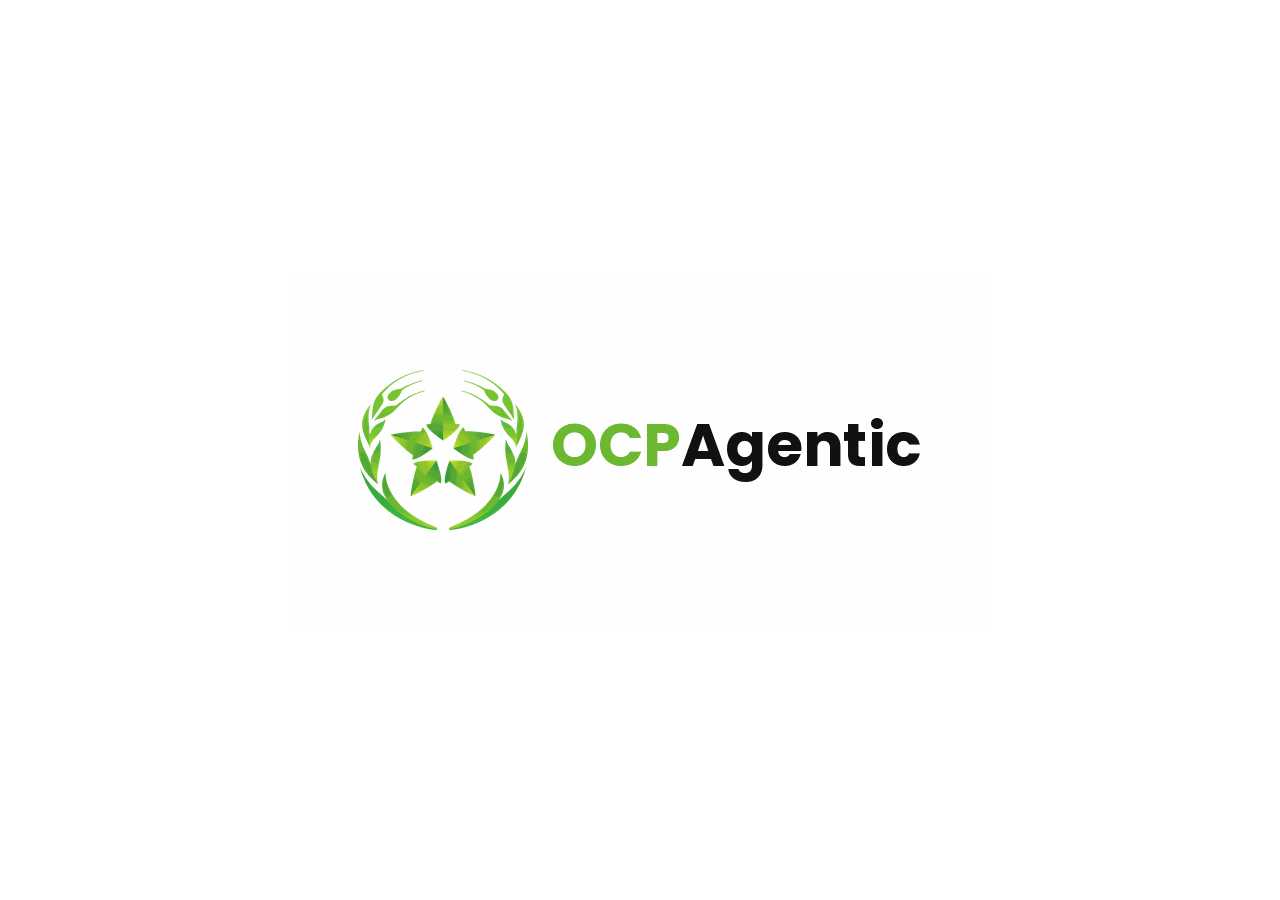
<file: index.html>
<!DOCTYPE html>
<html lang="fr">
<head>
  <meta charset="UTF-8">
  <meta name="viewport" content="width=device-width, initial-scale=1.0">
  <title>agent_stage</title>
  <style>
    * {
      margin: 0;
      padding: 0;
      box-sizing: border-box;
    }

    html, body {
      width: 100%;
      height: 100%;
      background: #ffffff;
      overflow: hidden;
    }

    #stage {
      width: 100%;
      height: 100%;
      display: flex;
      align-items: center;
      justify-content: center;
    }

    #stage img {
      max-width: 90vw;
      max-height: 90vh;
    }
  </style>
</head>
<body>
  <div id="stage">
    <img src="animation.gif" alt="animation">
  </div>

  <script>
    // Durée du GIF (41 frames, ~6000ms), configuré pour ne jouer qu'une fois.
    const ANIMATION_DURATION_MS = 6000;

    setTimeout(() => {
      window.location.href = "login.html";
    }, ANIMATION_DURATION_MS);
  </script>
</body>
</html>
</file>
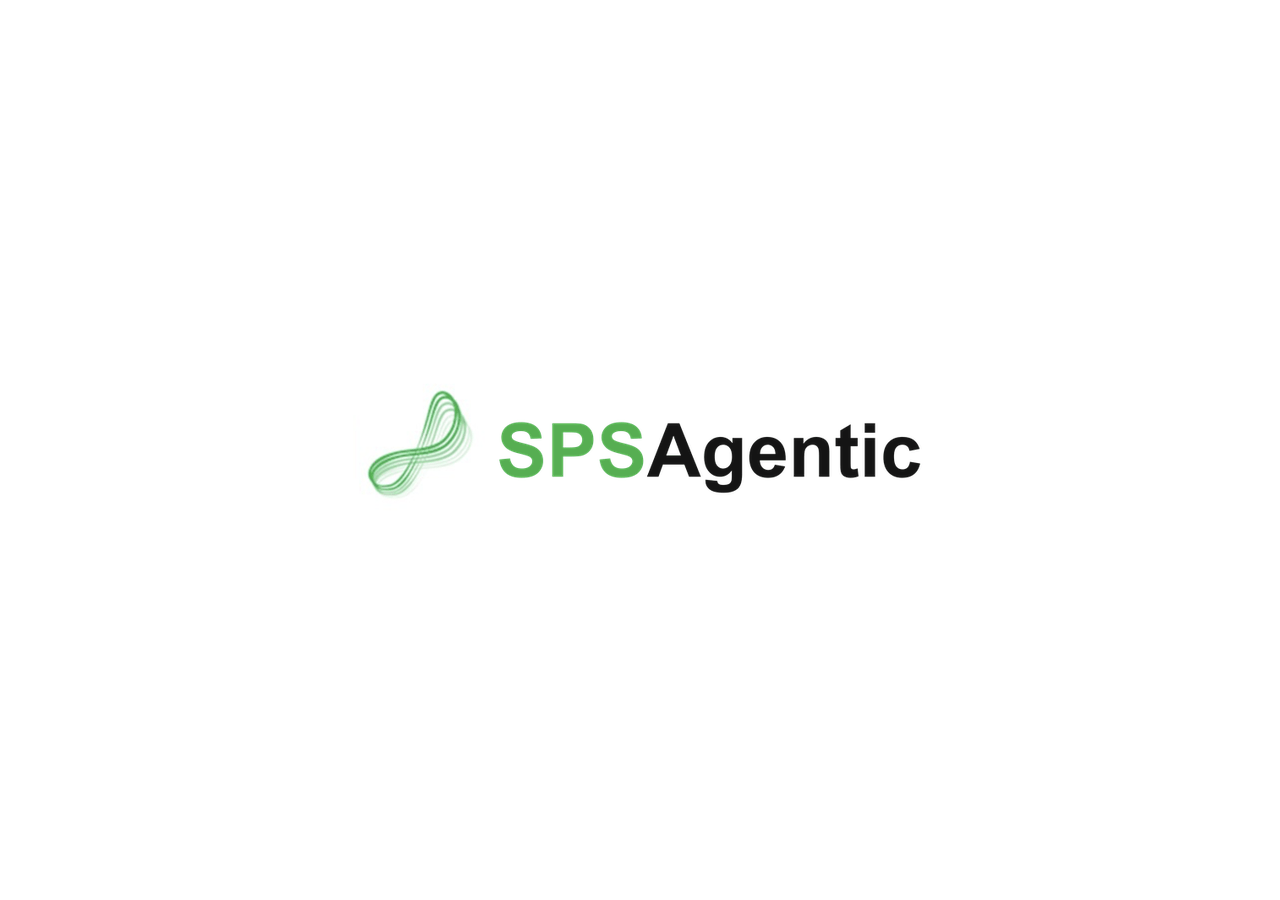
<file: backend/frontend/index.html>
<!DOCTYPE html>
<html lang="fr">
<head>
  <meta charset="UTF-8">
  <meta name="viewport" content="width=device-width, initial-scale=1.0">
  <title>agent_stage</title>
  <link rel="stylesheet" href="theme.css">
  <style>
    * {
      margin: 0;
      padding: 0;
      box-sizing: border-box;
    }

    html, body {
      width: 100%;
      height: 100%;
      /* Fond TOUJOURS blanc ici, meme en Dark Mode (demande explicite) :
         le logo termine sur un fondu vers le blanc (voir le script
         ci-dessous), donc un fond sombre casserait cet effet. theme.js
         reste charge pour que data-theme soit deja pose a l'arrivee sur
         login.html/page2.html, mais n'affecte jamais CETTE page. */
      background: #ffffff;
      overflow: hidden;
    }

    #stage {
      width: 100%;
      height: 100%;
      display: flex;
      align-items: center;
      justify-content: center;
    }

    #stage img {
      max-width: 90vw;
      max-height: 90vh;
    }
  </style>
</head>
<body>
  <div id="stage">
    <img src="animation.gif" alt="animation" id="intro-logo">
  </div>

  <script src="theme.js"></script>
  <script>
    // GIF de l'utilisateur, retravaille : assemblage puis tenue courtes
    // (les deux longs temps morts d'origine ont ete raccourcis), suivi
    // d'un seul fondu continu du logo COMPLET (icone+texte ensemble) vers
    // le blanc - plus d'etape ou le texte se retracte pour ne laisser que
    // l'icone avant de la faire disparaitre. Duree native ~2100ms.
    const ANIMATION_DURATION_MS = 2450;
    const FADE_MS = 350;

    const img = document.getElementById("intro-logo");
    const reduced = window.matchMedia && window.matchMedia("(prefers-reduced-motion: reduce)").matches;

    if (reduced) {
      // Pas de lecture d'animation : le logo statique s'affiche brievement,
      // sans mouvement, puis redirection quasi immediate - l'acces a
      // l'application n'est jamais ralenti pour finir un effet decoratif.
      img.src = "logo.png";
      setTimeout(() => { window.location.href = "login.html"; }, 400);
    } else {
      setTimeout(() => {
        img.style.transition = `opacity ${FADE_MS}ms ease`;
        img.style.opacity = "0";
      }, ANIMATION_DURATION_MS - FADE_MS);

      setTimeout(() => {
        window.location.href = "login.html";
      }, ANIMATION_DURATION_MS);
    }
  </script>
</body>
</html>
</file>
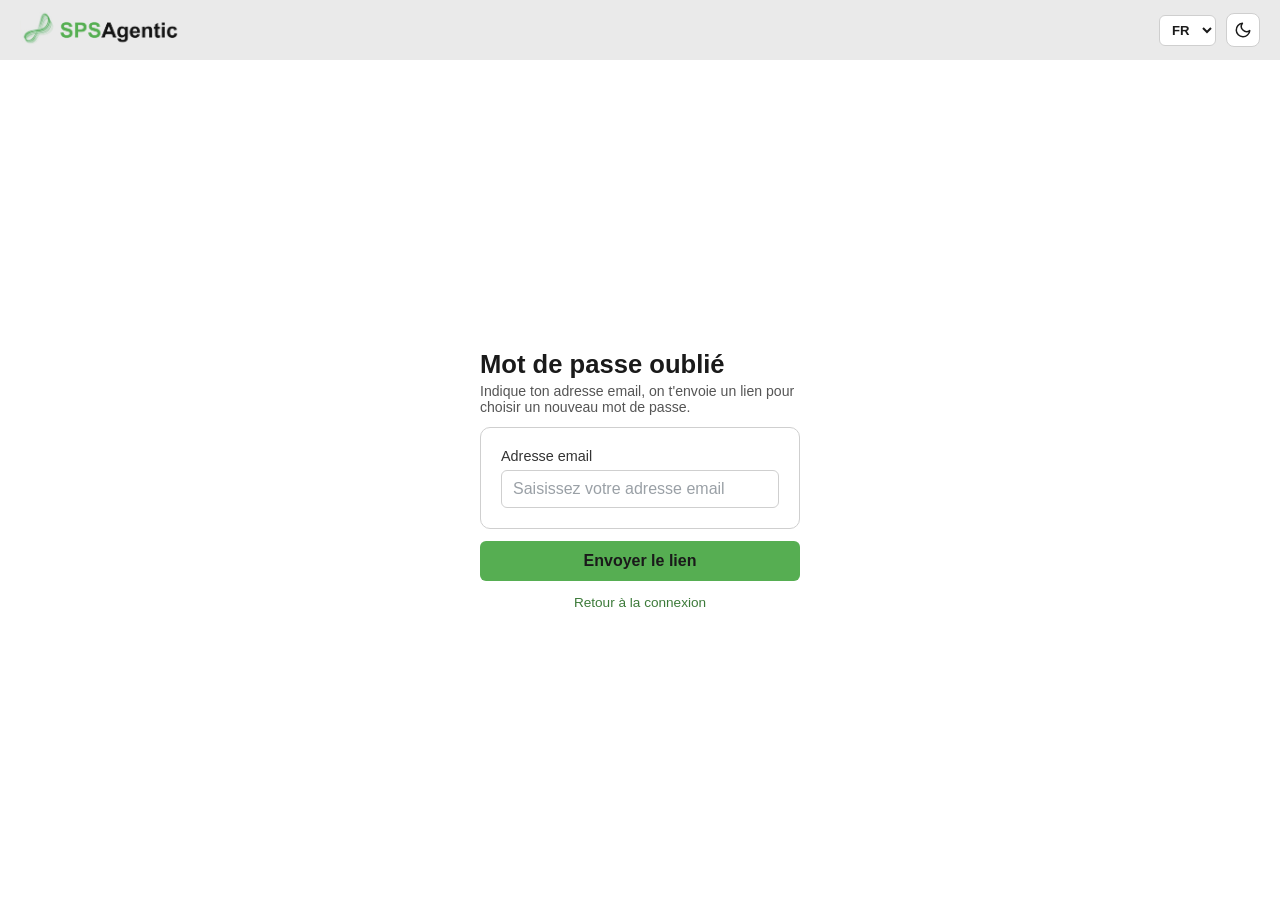
<file: backend/frontend/forgot-password.html>
<!DOCTYPE html>
<html lang="fr">
<head>
  <meta charset="UTF-8">
  <meta name="viewport" content="width=device-width, initial-scale=1.0">
  <title>Mot de passe oublié</title>
  <link rel="stylesheet" href="theme.css">
  <style>
    * { box-sizing: border-box; }

    body {
      margin: 0;
      min-height: 100vh;
      background: var(--color-bg);
      color: var(--color-text);
      display: flex;
      flex-direction: column;
      font-family: -apple-system, BlinkMacSystemFont, "Segoe UI", Roboto, Arial, sans-serif;
    }

    .top-frame {
      width: 100%;
      padding: 10px 20px;
      background: var(--color-topbar-bg);
      display: flex;
      align-items: center;
    }
    .brand { display: flex; align-items: center; gap: 12px; }
    .brand .brand-logo {
      height: 40px;
      width: auto;
      display: block;
    }

    .shell {
      flex: 1;
      display: flex;
      flex-direction: column;
      align-items: center;
      justify-content: center;
      gap: 12px;
      padding: 24px;
    }

    .frame-title {
      width: 320px;
      max-width: 100%;
      font-size: 1.6rem;
      font-weight: 700;
      color: var(--color-text);
    }
    .frame-subtitle {
      width: 320px;
      max-width: 100%;
      font-size: 0.88rem;
      color: var(--color-muted-strong);
      margin-top: -8px;
    }

    .auth-frame {
      width: 320px;
      max-width: 100%;
      border: 1px solid var(--color-border);
      border-radius: 10px;
      padding: 20px;
      display: flex;
      flex-direction: column;
    }
    .auth-frame label {
      font-size: 0.9rem;
      color: var(--color-label);
      margin-bottom: 6px;
    }
    .auth-frame input {
      font: inherit;
      padding: 9px 11px;
      border: 1px solid var(--color-border);
      border-radius: 6px;
      outline: none;
      margin-bottom: 0;
      background: var(--color-input-bg);
      color: var(--color-text);
    }
    .auth-frame input:focus { border-color: var(--color-accent-text); }
    .auth-frame input::placeholder { color: var(--color-placeholder); }

    .btn-login {
      width: 320px;
      max-width: 100%;
      font: inherit;
      font-weight: 600;
      color: var(--text-on-brand-green);
      background: var(--color-accent);
      border: 0;
      border-radius: 6px;
      padding: 11px 14px;
      cursor: pointer;
    }
    .btn-login:hover { background: var(--color-accent-hover); }
    .btn-login:disabled { background: var(--color-disabled); cursor: not-allowed; }

    .back-link {
      width: 320px;
      max-width: 100%;
      text-align: center;
    }
    .back-link a {
      font-size: 0.85rem;
      color: var(--color-accent-text);
      text-decoration: none;
    }
    .back-link a:hover { text-decoration: underline; }

    .auth-error {
      width: 320px;
      max-width: 100%;
      color: var(--color-error);
      font-size: 0.88rem;
      text-align: center;
    }
    .auth-success {
      width: 320px;
      max-width: 100%;
      color: var(--color-accent-text);
      font-size: 0.88rem;
      text-align: center;
    }

    .hidden { display: none; }
  </style>
</head>
<body>
  <script>window.AGENT_STAGE_TITLE_KEY = "forgot.title_tag";</script>
  <div class="top-frame">
    <div class="brand">
      <img src="logo.png" alt="SPSAgentic" class="brand-logo">
    </div>
    <div class="top-controls">
      <select id="lang-select" class="lang-select" aria-label="Langue / Language / اللغة">
        <option value="fr">FR</option>
        <option value="en">EN</option>
        <option value="ar">AR</option>
      </select>
      <button id="theme-toggle" type="button" class="theme-toggle" data-i18n-aria="theme.toggle" aria-label="Mode sombre">
        <svg class="icon-moon" width="18" height="18" viewBox="0 0 24 24" fill="none" stroke="currentColor" stroke-width="2" stroke-linecap="round" stroke-linejoin="round">
          <path d="M21 12.79A9 9 0 1 1 11.21 3 7 7 0 0 0 21 12.79z"/>
        </svg>
        <svg class="icon-sun" width="18" height="18" viewBox="0 0 24 24" fill="none" stroke="currentColor" stroke-width="2" stroke-linecap="round" stroke-linejoin="round">
          <circle cx="12" cy="12" r="5"/>
          <line x1="12" y1="1" x2="12" y2="3"/>
          <line x1="12" y1="21" x2="12" y2="23"/>
          <line x1="4.22" y1="4.22" x2="5.64" y2="5.64"/>
          <line x1="18.36" y1="18.36" x2="19.78" y2="19.78"/>
          <line x1="1" y1="12" x2="3" y2="12"/>
          <line x1="21" y1="12" x2="23" y2="12"/>
          <line x1="4.22" y1="19.78" x2="5.64" y2="18.36"/>
          <line x1="18.36" y1="5.64" x2="19.78" y2="4.22"/>
        </svg>
      </button>
    </div>
  </div>
  <main class="shell">
    <div class="frame-title" data-i18n="forgot.heading">Mot de passe oublié</div>
    <div class="frame-subtitle" data-i18n="forgot.subtitle">Indique ton adresse email, on t'envoie un lien pour choisir un nouveau mot de passe.</div>

    <form id="forgot-frame" class="auth-frame" autocomplete="on">
      <label for="forgot-email" data-i18n="forgot.email_label">Adresse email</label>
      <input id="forgot-email" type="email" autocomplete="email" data-i18n-placeholder="forgot.email_placeholder" placeholder="Saisissez votre adresse email">
    </form>

    <button id="btn-send" type="button" class="btn-login" data-i18n="forgot.btn_send">Envoyer le lien</button>

    <p id="forgot-error" class="auth-error hidden"></p>
    <p id="forgot-success" class="auth-success hidden"></p>

    <div class="back-link"><a href="login.html" data-i18n="forgot.back_link">Retour à la connexion</a></div>
  </main>
  <script src="theme.js"></script>
  <script src="i18n.js"></script>
  <script>
    const emailInput = document.getElementById("forgot-email");
    const sendButton = document.getElementById("btn-send");
    const errorBox = document.getElementById("forgot-error");
    const successBox = document.getElementById("forgot-success");

    function showError(message) {
      errorBox.textContent = message || "";
      errorBox.classList.toggle("hidden", !message);
    }
    function showSuccess(message) {
      successBox.textContent = message || "";
      successBox.classList.toggle("hidden", !message);
    }

    sendButton.addEventListener("click", async () => {
      showError("");
      showSuccess("");
      const email = emailInput.value.trim();

      if (!email) {
        showError(AgentStageI18N.t("forgot.err_email_required"));
        return;
      }

      sendButton.disabled = true;
      let response;
      try {
        response = await fetch(`/api/auth/forgot-password`, {
          method: "POST",
          headers: { "Content-Type": "application/json" },
          credentials: "include",
          body: JSON.stringify({ email: email })
        });
      } catch (error) {
        sendButton.disabled = false;
        showError(AgentStageI18N.t("forgot.err_server"));
        return;
      }

      sendButton.disabled = false;
      // Le serveur repond toujours par le meme message generique, meme si
      // l'adresse n'existe pas : on affiche directement la version traduite
      // cote client plutot que le texte francais renvoye par l'API.
      showSuccess(AgentStageI18N.t("forgot.success_generic"));
      emailInput.value = "";
    });
  </script>
</body>
</html>
</file>
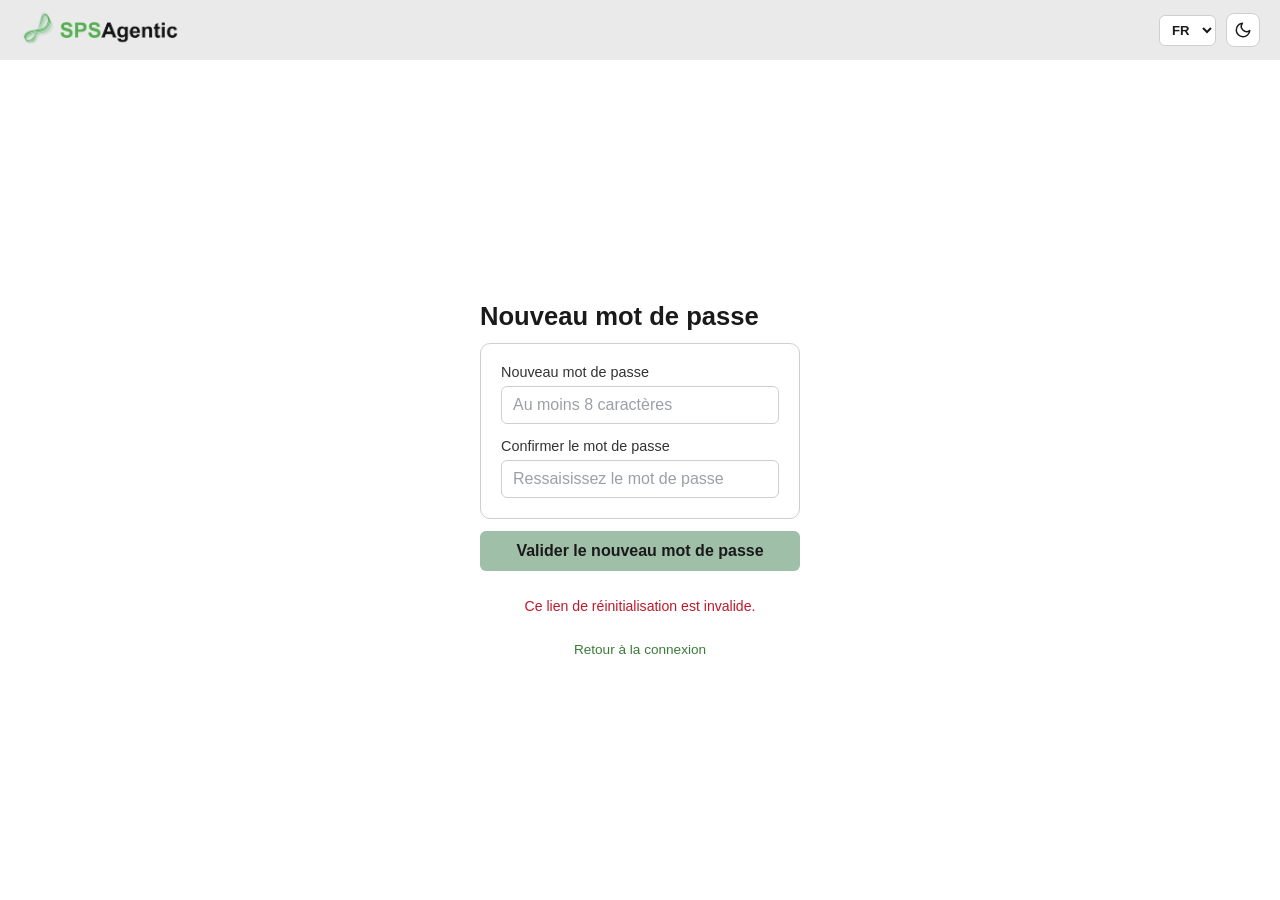
<file: backend/frontend/reset-password.html>
<!DOCTYPE html>
<html lang="fr">
<head>
  <meta charset="UTF-8">
  <meta name="viewport" content="width=device-width, initial-scale=1.0">
  <title>Nouveau mot de passe</title>
  <link rel="stylesheet" href="theme.css">
  <style>
    * { box-sizing: border-box; }

    body {
      margin: 0;
      min-height: 100vh;
      background: var(--color-bg);
      color: var(--color-text);
      display: flex;
      flex-direction: column;
      font-family: -apple-system, BlinkMacSystemFont, "Segoe UI", Roboto, Arial, sans-serif;
    }

    .top-frame {
      width: 100%;
      padding: 10px 20px;
      background: var(--color-topbar-bg);
      display: flex;
      align-items: center;
    }
    .brand { display: flex; align-items: center; gap: 12px; }
    .brand .brand-logo {
      height: 40px;
      width: auto;
      display: block;
    }

    .shell {
      flex: 1;
      display: flex;
      flex-direction: column;
      align-items: center;
      justify-content: center;
      gap: 12px;
      padding: 24px;
    }

    .frame-title {
      width: 320px;
      max-width: 100%;
      font-size: 1.6rem;
      font-weight: 700;
      color: var(--color-text);
    }

    .auth-frame {
      width: 320px;
      max-width: 100%;
      border: 1px solid var(--color-border);
      border-radius: 10px;
      padding: 20px;
      display: flex;
      flex-direction: column;
    }
    .auth-frame label {
      font-size: 0.9rem;
      color: var(--color-label);
      margin-bottom: 6px;
    }
    .auth-frame input {
      font: inherit;
      padding: 9px 11px;
      border: 1px solid var(--color-border);
      border-radius: 6px;
      outline: none;
      margin-bottom: 14px;
      background: var(--color-input-bg);
      color: var(--color-text);
    }
    .auth-frame > *:last-child { margin-bottom: 0; }
    .auth-frame input:focus { border-color: var(--color-accent-text); }
    .auth-frame input::placeholder { color: var(--color-placeholder); }

    .btn-login {
      width: 320px;
      max-width: 100%;
      font: inherit;
      font-weight: 600;
      color: var(--text-on-brand-green);
      background: var(--color-accent);
      border: 0;
      border-radius: 6px;
      padding: 11px 14px;
      cursor: pointer;
    }
    .btn-login:hover { background: var(--color-accent-hover); }
    .btn-login:disabled { background: var(--color-disabled); cursor: not-allowed; }

    .back-link {
      width: 320px;
      max-width: 100%;
      text-align: center;
    }
    .back-link a {
      font-size: 0.85rem;
      color: var(--color-accent-text);
      text-decoration: none;
    }
    .back-link a:hover { text-decoration: underline; }

    .auth-error {
      width: 320px;
      max-width: 100%;
      color: var(--color-error);
      font-size: 0.88rem;
      text-align: center;
    }
    .auth-success {
      width: 320px;
      max-width: 100%;
      color: var(--color-accent-text);
      font-size: 0.88rem;
      text-align: center;
    }

    .hidden { display: none; }
  </style>
</head>
<body>
  <script>window.AGENT_STAGE_TITLE_KEY = "reset.title_tag";</script>
  <div class="top-frame">
    <div class="brand">
      <img src="logo.png" alt="SPSAgentic" class="brand-logo">
    </div>
    <div class="top-controls">
      <select id="lang-select" class="lang-select" aria-label="Langue / Language / اللغة">
        <option value="fr">FR</option>
        <option value="en">EN</option>
        <option value="ar">AR</option>
      </select>
      <button id="theme-toggle" type="button" class="theme-toggle" data-i18n-aria="theme.toggle" aria-label="Mode sombre">
        <svg class="icon-moon" width="18" height="18" viewBox="0 0 24 24" fill="none" stroke="currentColor" stroke-width="2" stroke-linecap="round" stroke-linejoin="round">
          <path d="M21 12.79A9 9 0 1 1 11.21 3 7 7 0 0 0 21 12.79z"/>
        </svg>
        <svg class="icon-sun" width="18" height="18" viewBox="0 0 24 24" fill="none" stroke="currentColor" stroke-width="2" stroke-linecap="round" stroke-linejoin="round">
          <circle cx="12" cy="12" r="5"/>
          <line x1="12" y1="1" x2="12" y2="3"/>
          <line x1="12" y1="21" x2="12" y2="23"/>
          <line x1="4.22" y1="4.22" x2="5.64" y2="5.64"/>
          <line x1="18.36" y1="18.36" x2="19.78" y2="19.78"/>
          <line x1="1" y1="12" x2="3" y2="12"/>
          <line x1="21" y1="12" x2="23" y2="12"/>
          <line x1="4.22" y1="19.78" x2="5.64" y2="18.36"/>
          <line x1="18.36" y1="5.64" x2="19.78" y2="4.22"/>
        </svg>
      </button>
    </div>
  </div>
  <main class="shell">
    <div class="frame-title" data-i18n="reset.heading">Nouveau mot de passe</div>

    <form id="reset-frame" class="auth-frame" autocomplete="on">
      <label for="reset-pass" data-i18n="reset.new_password_label">Nouveau mot de passe</label>
      <input id="reset-pass" type="password" autocomplete="new-password" data-i18n-placeholder="reset.new_password_placeholder" placeholder="Au moins 8 caractères">
      <label for="reset-pass-confirm" data-i18n="reset.confirm_label">Confirmer le mot de passe</label>
      <input id="reset-pass-confirm" type="password" autocomplete="new-password" data-i18n-placeholder="reset.confirm_placeholder" placeholder="Ressaisissez le mot de passe">
    </form>

    <button id="btn-reset" type="button" class="btn-login" data-i18n="reset.btn_submit">Valider le nouveau mot de passe</button>

    <p id="reset-error" class="auth-error hidden"></p>
    <p id="reset-success" class="auth-success hidden"></p>

    <div class="back-link"><a href="login.html" data-i18n="reset.back_link">Retour à la connexion</a></div>
  </main>
  <script src="theme.js"></script>
  <script src="i18n.js"></script>
  <script>
    const passInput = document.getElementById("reset-pass");
    const passConfirmInput = document.getElementById("reset-pass-confirm");
    const resetButton = document.getElementById("btn-reset");
    const errorBox = document.getElementById("reset-error");
    const successBox = document.getElementById("reset-success");

    function showError(message) {
      errorBox.textContent = message || "";
      errorBox.classList.toggle("hidden", !message);
    }
    function showSuccess(message) {
      successBox.textContent = message || "";
      successBox.classList.toggle("hidden", !message);
    }

    const token = new URLSearchParams(window.location.search).get("token");
    if (!token) {
      showError(AgentStageI18N.t("reset.err_invalid_link"));
      resetButton.disabled = true;
    }

    resetButton.addEventListener("click", async () => {
      showError("");
      showSuccess("");
      const password = passInput.value;
      const confirmPassword = passConfirmInput.value;

      if (!password || !confirmPassword) {
        showError(AgentStageI18N.t("reset.err_fill"));
        return;
      }
      if (password !== confirmPassword) {
        showError(AgentStageI18N.t("reset.err_mismatch"));
        return;
      }
      if (password.length < 8) {
        showError(AgentStageI18N.t("reset.err_too_short"));
        return;
      }

      resetButton.disabled = true;
      let response;
      try {
        response = await fetch(`/api/auth/reset-password`, {
          method: "POST",
          headers: { "Content-Type": "application/json" },
          credentials: "include",
          body: JSON.stringify({ token: token, password: password })
        });
      } catch (error) {
        resetButton.disabled = false;
        showError(AgentStageI18N.t("reset.err_server"));
        return;
      }

      const data = await response.json().catch(() => ({}));
      if (!response.ok || !data.ok) {
        resetButton.disabled = false;
        showError(data.error ? AgentStageI18N.translateServerText(data.error) : AgentStageI18N.t("reset.err_generic"));
        return;
      }

      showSuccess(AgentStageI18N.t("reset.success"));
      passInput.value = "";
      passConfirmInput.value = "";
      setTimeout(() => { window.location.href = "login.html"; }, 2000);
    });
  </script>
</body>
</html>
</file>
<file: backend/frontend/theme.css>
/* ===== Variables de couleur partagees (clair / sombre) ===== */

:root {
  /* ===== Vert de marque : source de verite unique =====
     --brand-green est la couleur EXACTE extraite du nouveau logo SPSAgentic
     (pixel le plus sature du fichier fourni, voir animation.gif/logo.png).
     Toute variante (hover, texte, fond doux) est DERIVEE de cette meme
     teinte/saturation (seule la luminosite change), jamais une nuance de
     vert choisie a part - voir le calcul de contraste documente au moment
     de leur ajout. Les anciens noms --color-accent* restent en place
     (utilises dans tout le CSS existant) mais pointent maintenant vers ces
     tokens de marque : un seul systeme, pas de variante parallele. */
  --brand-green: #56AE52;
  --brand-green-hover: #489345;
  --brand-green-text: #3C7A39;       /* contraste 5.2:1 sur fond blanc (AA) */
  --brand-green-soft-bg: #F3F9F3;
  --text-on-brand-green: #1a1a1a;    /* contraste 6.3:1 sur --brand-green */
  /* Surlignage d'une mention "@Nom" (voir .mention-tag dans workspace.css) :
     meme vert de marque, transparence pour rester discret sur un fond de
     bulle de message clair OU sombre (texte : --brand-green-text, deja au
     bon contraste dans les deux themes). */
  --brand-green-mention-bg: rgba(86, 174, 82, 0.18);

  --color-bg: #ffffff;
  --color-text: #1a1a1a;
  --color-topbar-bg: #eaeaea;
  --color-border: #cfcfcf;
  --color-border-light: #d9d9d9;
  --color-muted: #888888;
  --color-muted-strong: #555555;
  --color-placeholder: #9aa0a6;
  --color-label: #333333;
  --color-error: #c0182b;
  --color-accent: var(--brand-green);
  --color-accent-hover: var(--brand-green-hover);
  --color-accent-text: var(--brand-green-text);
  --color-accent-soft-bg: var(--brand-green-soft-bg);
  --color-disabled: #9fbfa8;
  --color-icon: #777777;
  --color-icon-hover: #1a1a1a;
  --color-input-bg: #ffffff;

  /* Systeme d'arrondis coherent : utilise partout (entry, boutons,
     selecteur, chips, bulles...) plutot que des rayons arbitraires. */
  --radius-small: 6px;
  --radius-medium: 10px;
  --radius-large: 16px;

  --model-claude-color: #d97706;
}

:root[data-theme="dark"] {
  /* Meme teinte de marque, luminosite adaptee pour un contraste correct
     sur fond sombre (vert plus clair pour le texte, cf. commentaire ci-dessus). */
  --brand-green-hover: #7FC27C;
  --brand-green-text: #8CC88A;       /* contraste 9.6:1 sur --color-bg sombre */
  --brand-green-soft-bg: #142A14;
  --brand-green-mention-bg: rgba(140, 200, 138, 0.22);

  --color-bg: #121212;
  --color-text: #f2f2f2;
  --color-topbar-bg: #1e1e1e;
  --color-border: #3a3a3a;
  --color-border-light: #333333;
  --color-muted: #aaaaaa;
  --color-muted-strong: #bbbbbb;
  --color-placeholder: #7a7a7a;
  --color-label: #cccccc;
  --color-error: #ff6b6b;
  --color-accent: var(--brand-green);
  --color-accent-hover: var(--brand-green-hover);
  --color-accent-text: var(--brand-green-text);
  --color-accent-soft-bg: var(--brand-green-soft-bg);
  --color-disabled: #3d4d38;
  --color-icon: #aaaaaa;
  --color-icon-hover: #ffffff;
  --color-input-bg: #1a1a1a;
}

body, .top-frame, .auth-frame, input, button, .btn-login, .btn-create {
  transition: background-color 0.15s ease, color 0.15s ease, border-color 0.15s ease;
}

/* ===== Barre du haut : logo a gauche, controles a droite ===== */

.top-frame { justify-content: space-between; }

.top-controls {
  display: flex;
  align-items: center;
  gap: 10px;
}

.lang-select {
  font: inherit;
  font-size: 0.82rem;
  font-weight: 600;
  padding: 6px 8px;
  border-radius: 6px;
  border: 1px solid var(--color-border);
  background: var(--color-input-bg);
  color: var(--color-text);
  cursor: pointer;
}

.theme-toggle {
  display: flex;
  align-items: center;
  justify-content: center;
  width: 34px;
  height: 34px;
  padding: 0;
  border-radius: 8px;
  border: 1px solid var(--color-border);
  background: var(--color-input-bg);
  color: var(--color-text);
  cursor: pointer;
}
.theme-toggle svg { width: 18px; height: 18px; }
.theme-toggle .icon-sun { display: none; }
:root[data-theme="dark"] .theme-toggle .icon-moon { display: none; }
:root[data-theme="dark"] .theme-toggle .icon-sun { display: block; }
</file>
